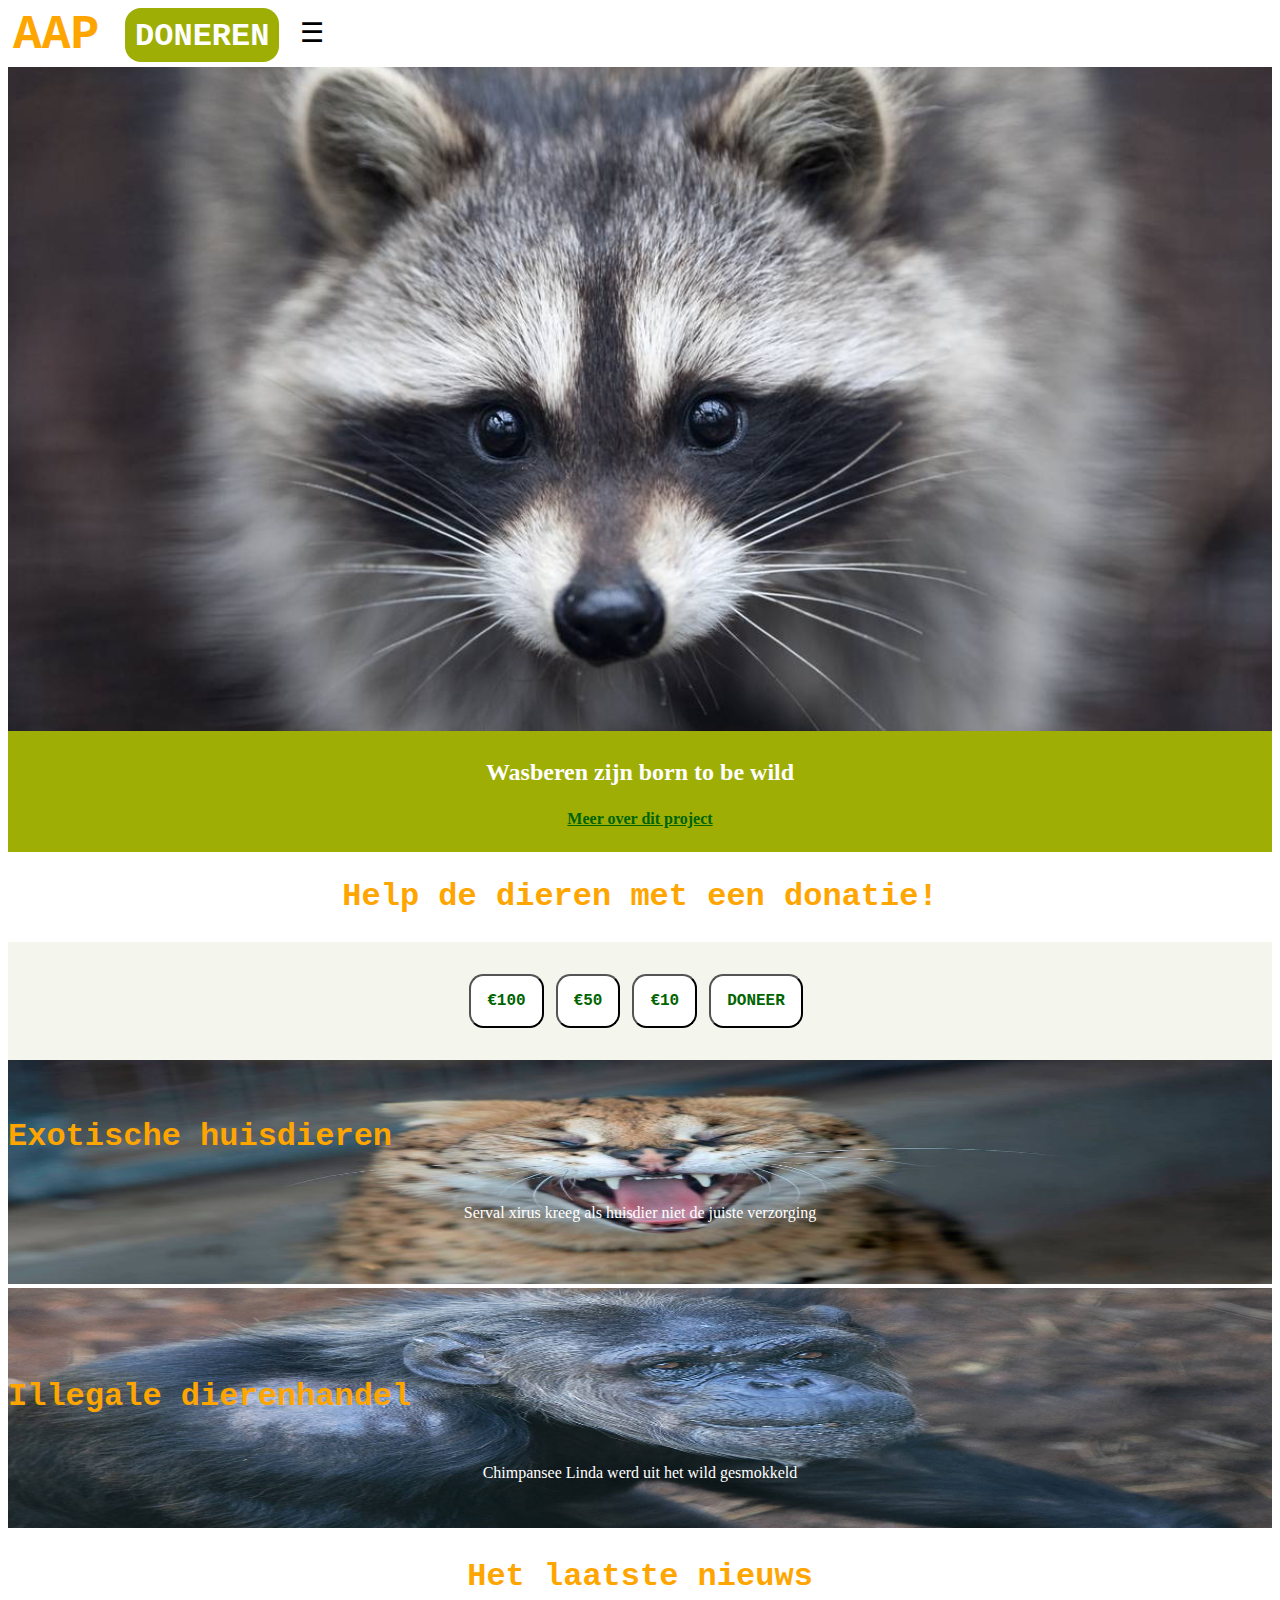
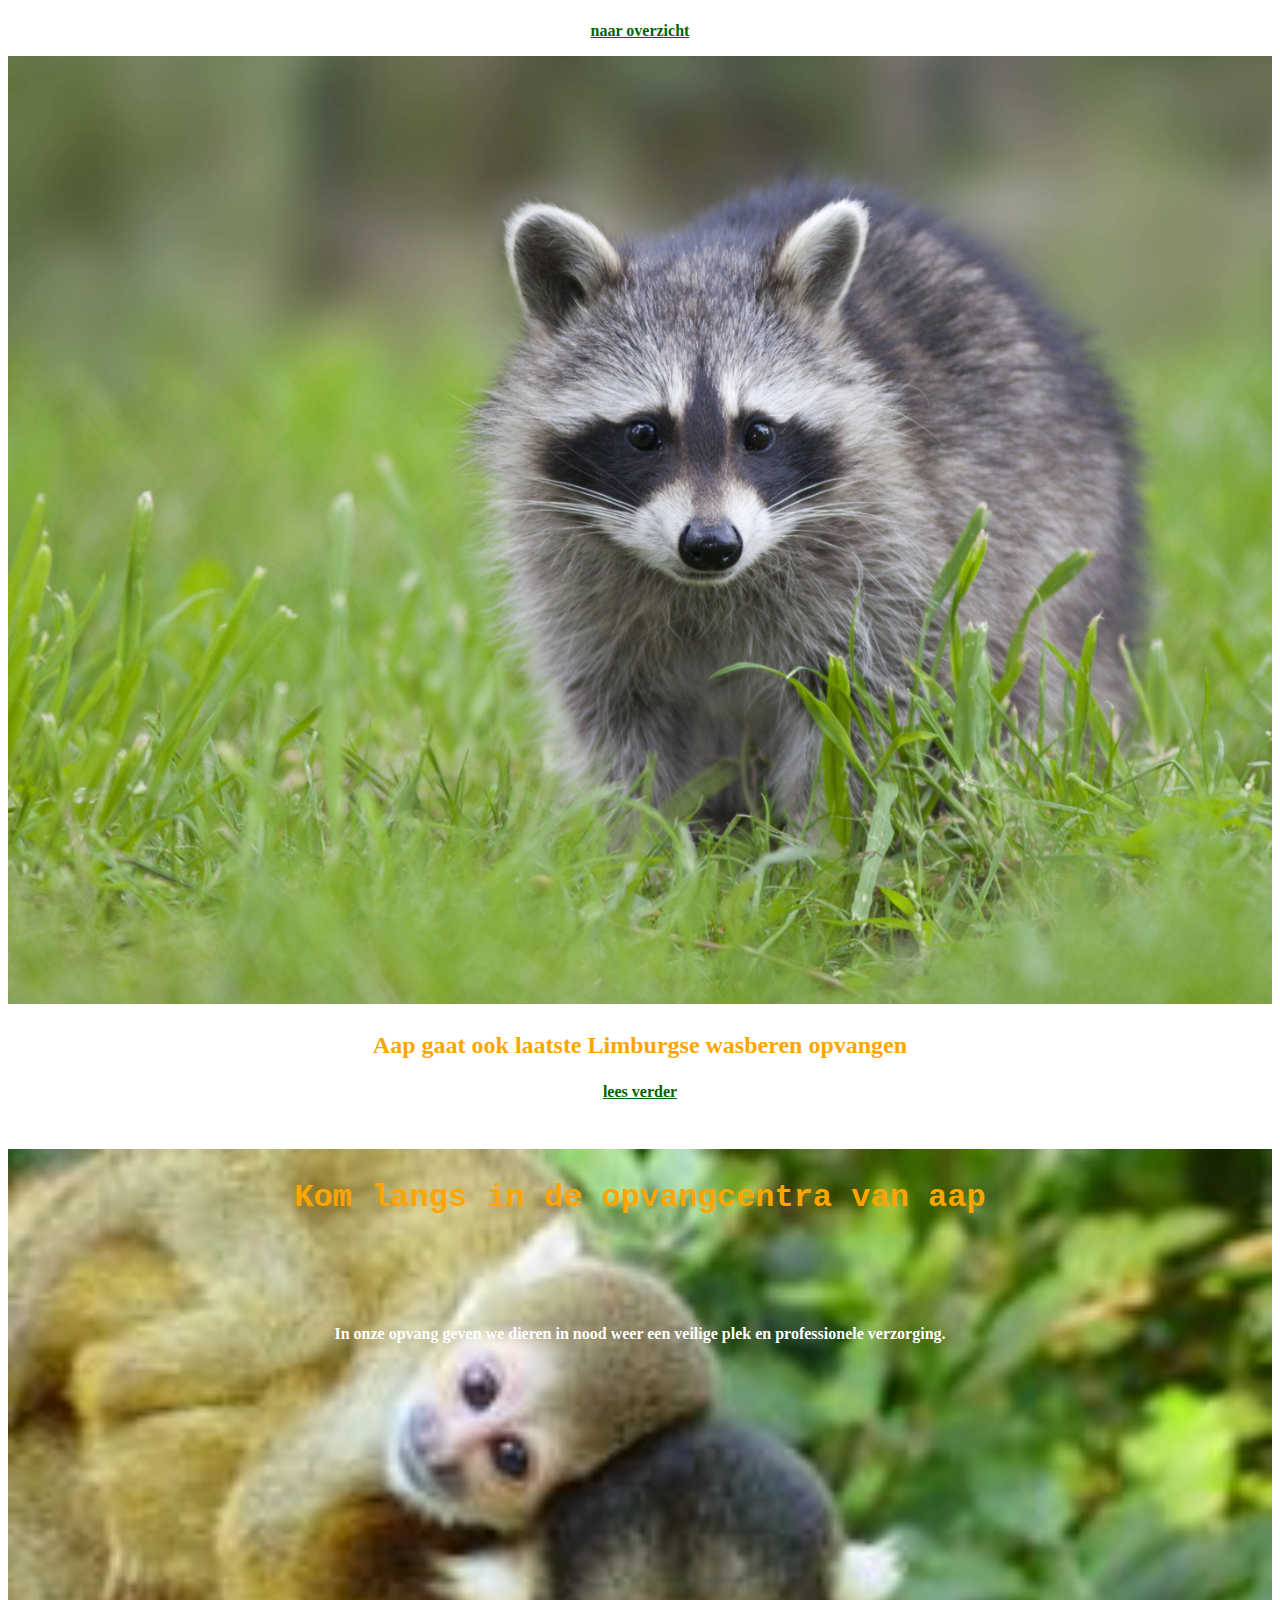
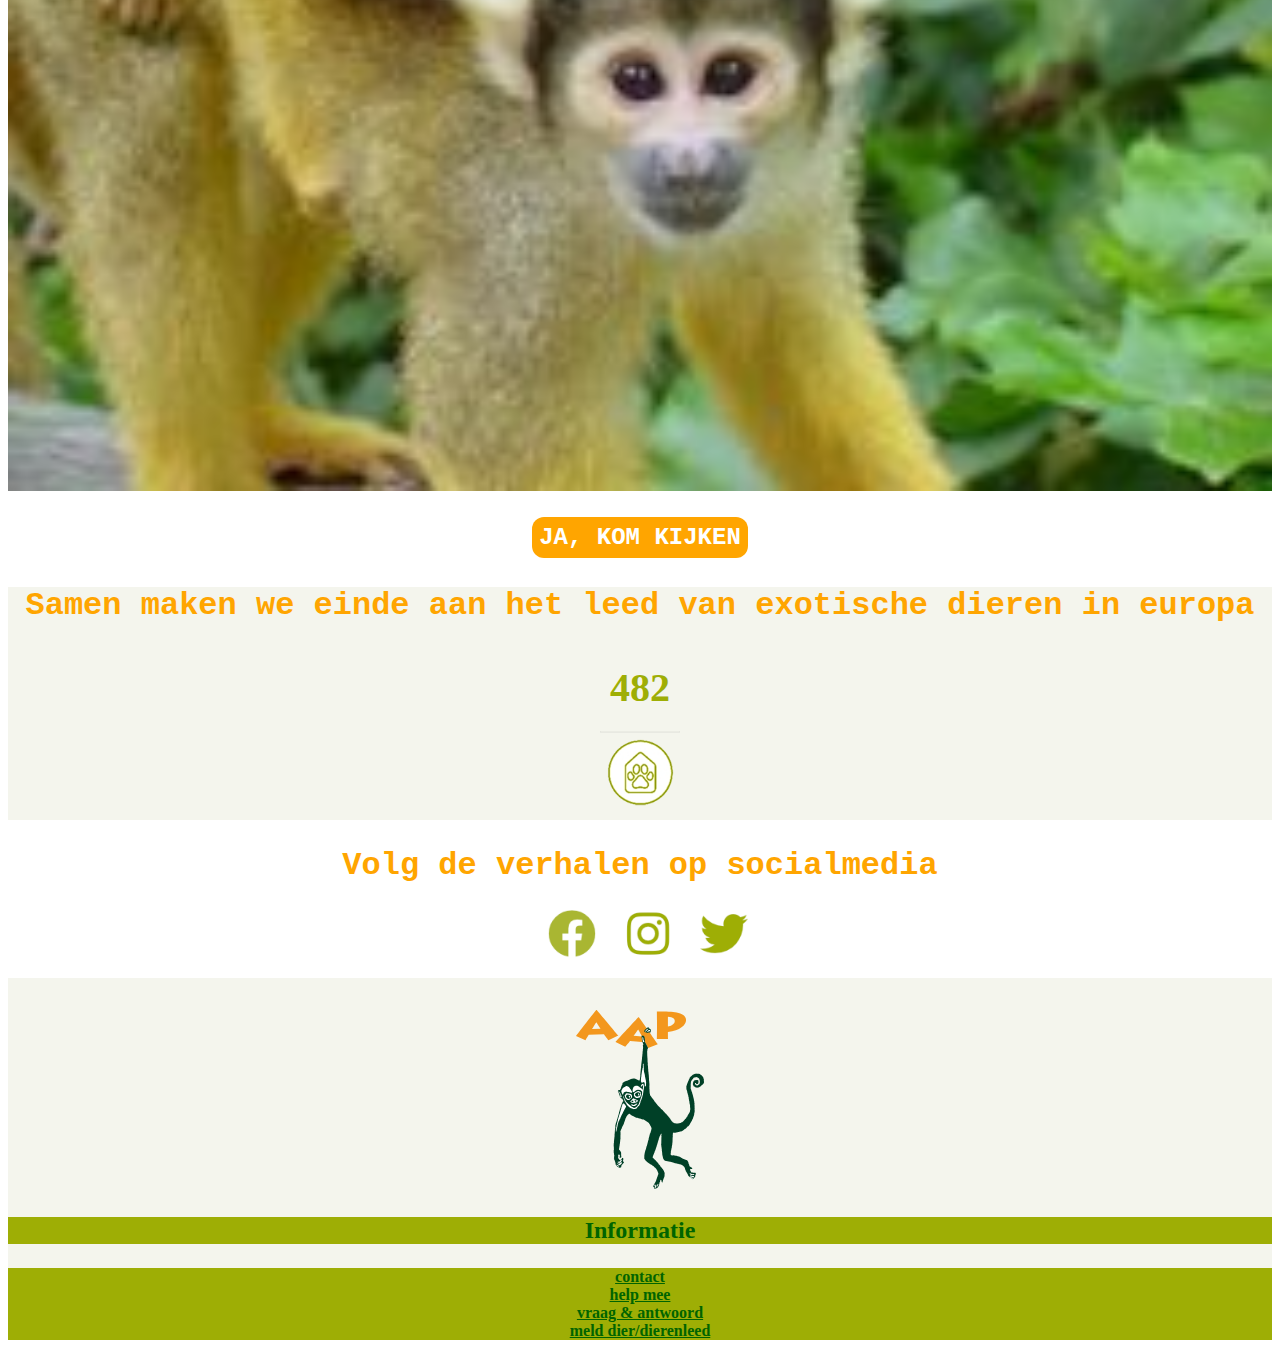
<file: index.html>
<!doctype html>
<html lang="nl">

<head>
	<meta charset="UTF-8">
	<meta name="author" content="Milou-Mulder">
	<meta name="viewport" content="width=device-width, initial-scale=1">

	<title>homepage</title>

	<link href="styles/style.css" rel="stylesheet">
	<link rel="icon" type="image/svg+xml" href="images/favicon.svg">
</head>

<body id="homepage">
	<header>
		<nav>
			<h1>AAP</h1>

			<a href="https://www.aap.nl/help-mee/doneren/">doneren</a>

			<button onclick="play();"></button>
			<audio id="audio" src="audio/t-rex-roar.mp3"></audio>

			<ul>
				<li>Dit doen wij</li>
				<li>Help mee</li>
				<li>Kom kijken</li>
				<li>Over AAP</li>
				<li>Nieuws</li>
			</ul>
		</nav>
	</header>

	<main>
		<section>
			<img src="images/wasbeer.jpeg" alt="plaatje van wasbeer">
			<h3>Wasberen zijn born to be wild</h3>
			<a href="https://www.aap.nl/de-wasbeer-in-nederland/">Meer over dit project</a>
		</section>

		<section>
			<h2>Help de dieren met een donatie!</h2>
		</section>

		<section>
			<button>€100</button>
			<button>€50</button>
			<button>€10</button>
			<button>Doneer</button>
		</section>

		<section>
			<img src="images/serval xirus.jpeg" alt="plaatje serval xirus">
			<h2>Exotische huisdieren</h2>
			<p> Serval xirus kreeg als huisdier niet de juiste verzorging</p>
		</section>

		<section>
			<p> Chimpansee Linda werd uit het wild gesmokkeld</p>
			<h2>Illegale dierenhandel</h2>
			<img src="images/aap linda.jpeg" alt="plaatje van chimpansee Linda">

		</section>

		<section>
			<h2>Het laatste nieuws</h2>
			<a href="https://www.aap.nl/nieuws/">naar overzicht</a>
			<img src="images/wasbeer kopie.jpeg" alt="plaatje wasberen">

			<h3>Aap gaat ook laatste Limburgse wasberen opvangen</h3>
			<a href="https://www.aap.nl/nieuwsbericht/stichting-aap-gaat-ook-laatste-limburgse-wasberen-opvangen/">lees
				verder</a>
		</section>

		<section>
			<h2>Kom langs in de opvangcentra van aap</h2>
			<p>In onze opvang geven we dieren in nood weer een veilige plek en professionele verzorging.</p>
			<img src="images/aapjes.jpeg" alt="apen plaatje">
			<button>ja, kom kijken</button>
		</section>

		<section>
			<h2>Samen maken we einde aan het leed van exotische dieren in europa</h2>
			<p>482</p>
			<img src="images/huisjemetpoot1.png" alt="plaatje huisje met poot">
		</section>

		<section id="socials">
			<h2>Volg de verhalen op socialmedia</h2>

			<ul>
				<li> <a href="https://www.facebook.com/StichtingAAP"><img src="images/facebook.png" alt="facebook"></a>
				</li>
				<li> <a href=""><img src="images/instagram.png" alt="instagram"></a></li>
				<li> <a href=""><img src="images/twitter.png" alt="twitter"></a></li>
			</ul>
		</section>
	</main>

	<footer>
		<img src="images/logo-stichting-aap.svg" alt="logo stichting aap">

		<h3>Informatie</h3>
		<ul>
			<li><a href="contactpagina.html">contact</a></li>
			<li><a href="https://www.aap.nl/help-mee/">help mee</a></li>
			<li><a href="https://www.aap.nl/over-aap/vraag-en-antwoord/">vraag & antwoord</a></li>
			<li><a href="https://www.aap.nl/dier-aanmelden/">meld dier/dierenleed</a></li>
		</ul>
	</footer>

	<script src="scripts/script.js"></script>
</body>

</html>
</file>
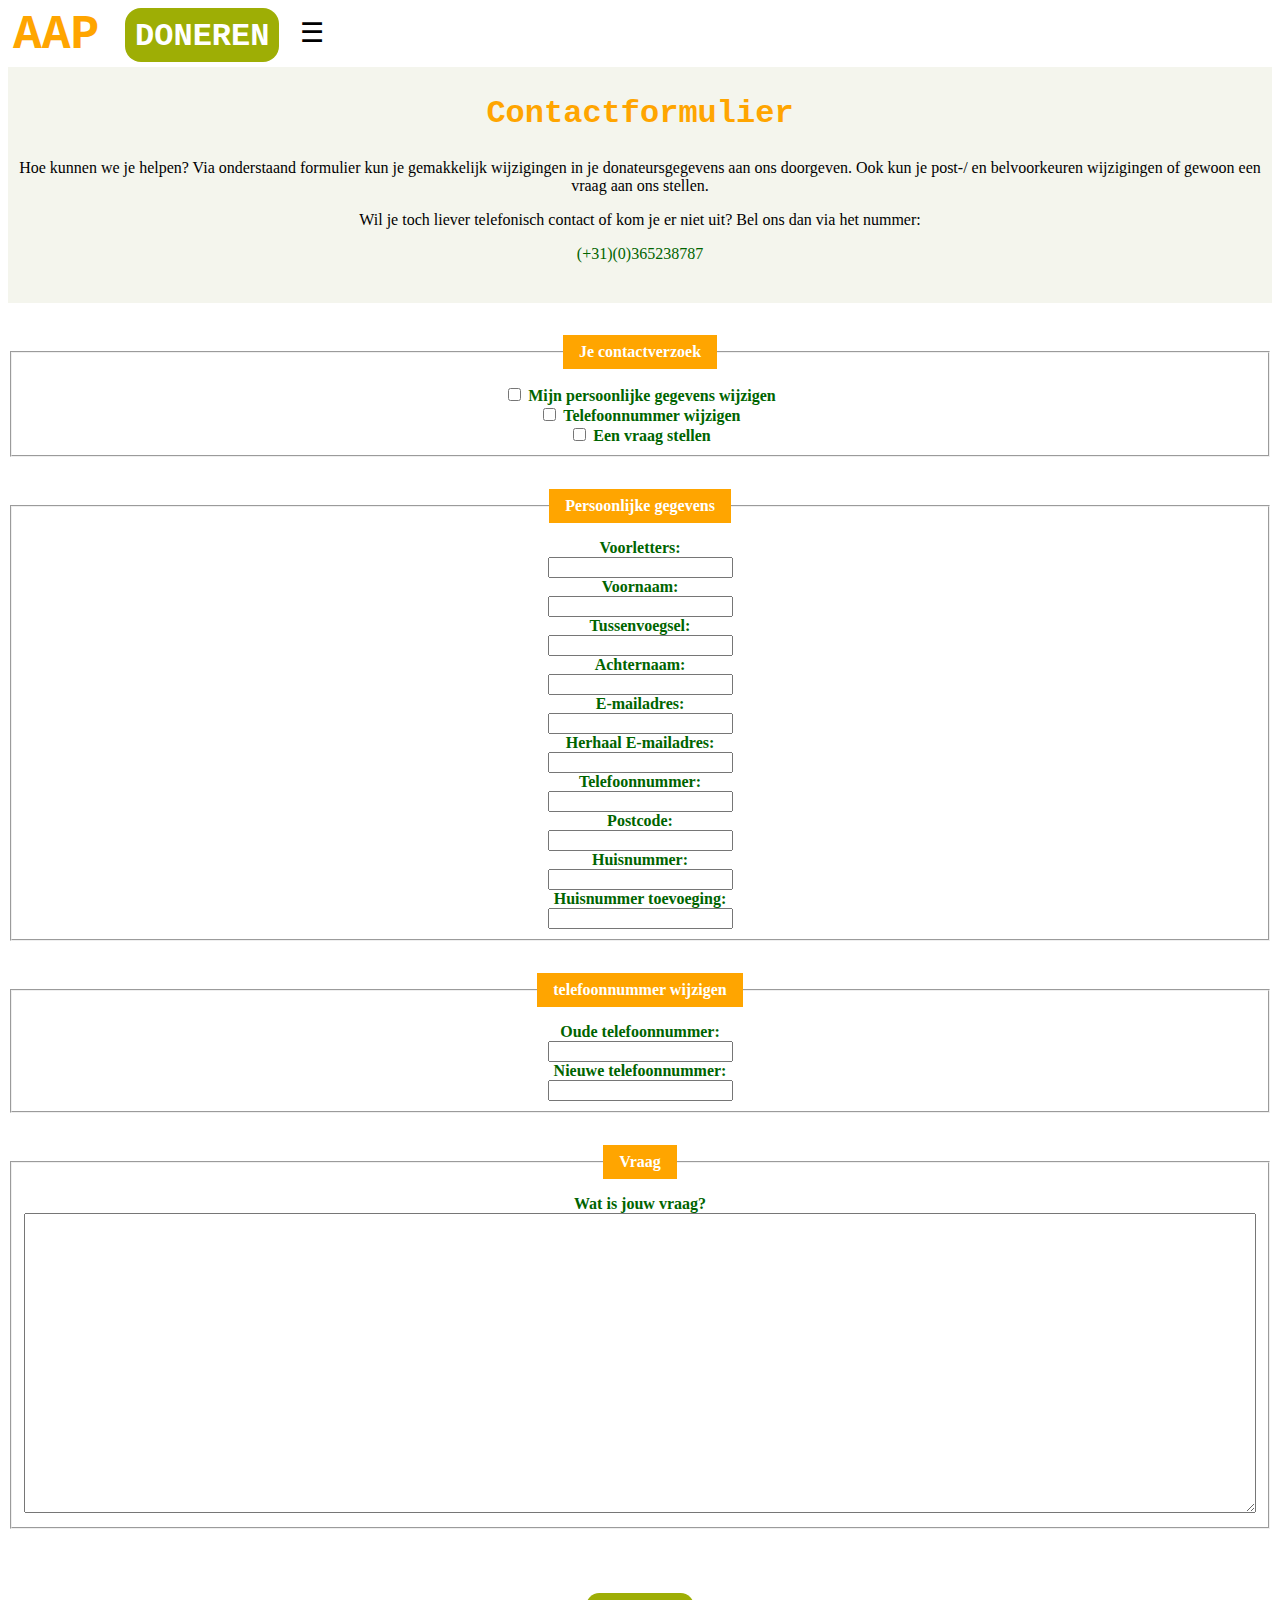
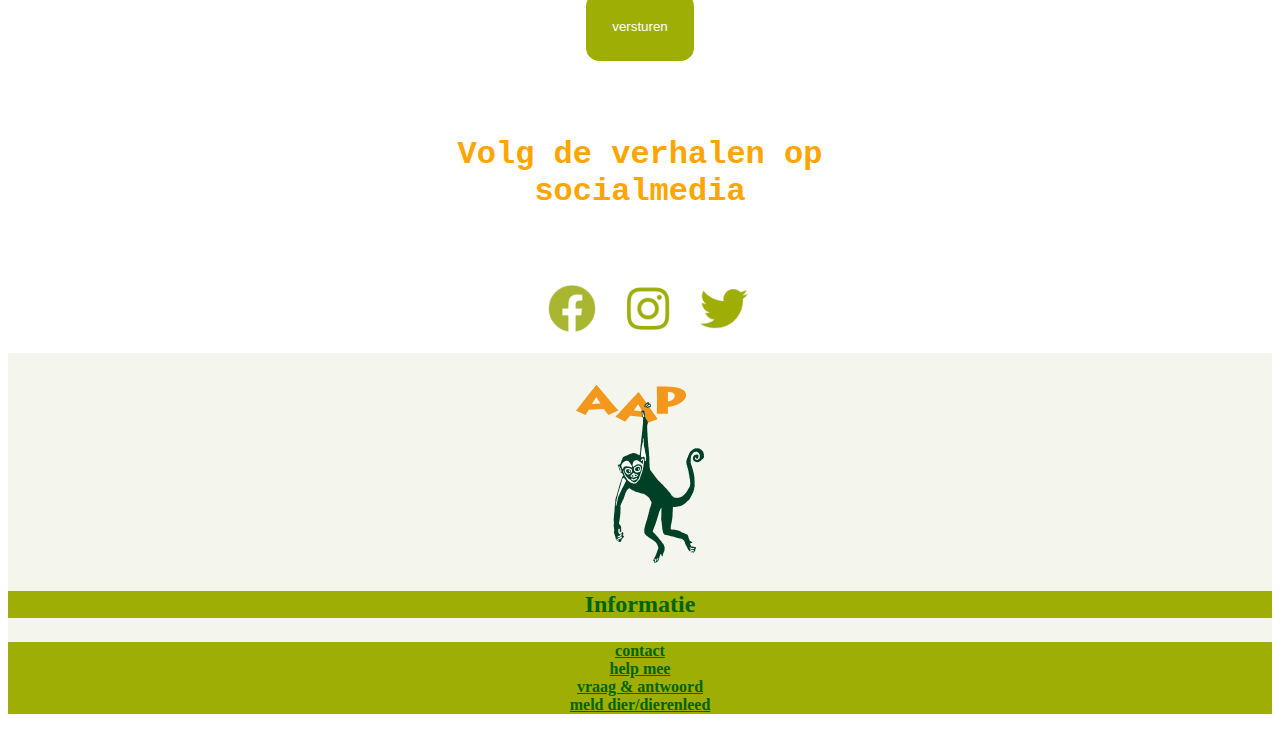
<file: contactpagina.html>
<!doctype html>
<html lang="nl">

<head>
    <meta charset="UTF-8">
    <meta name="author" content="Milou-Mulder">
    <meta name="viewport" content="width=device-width, initial-scale=1">

    <title>contactpagina</title>

    <link href="styles/style.css" rel="stylesheet">
    <link rel="icon" type="image/svg+xml" href="images/favicon.svg">
</head>

<body id="contactpagina">
    <header>
        <nav>
            <h1>AAP</h1>

            <a href="https://www.aap.nl/help-mee/doneren/">doneren</a>

            <button onclick="play();"></button>
            <audio id="audio" src="audio/t-rex-roar.mp3"></audio>

            <ul>
                <li>Dit doen wij</li>
                <li>Help mee</li>
                <li>Kom kijken</li>
                <li>Over AAP</li>
                <li>Nieuws</li>
            </ul>
        </nav>
    </header>

    <main>
        <section>
            <h2>Contactformulier</h2>

            <p>
                Hoe kunnen we je helpen? Via onderstaand formulier kun je gemakkelijk wijzigingen
                in je donateursgegevens aan ons doorgeven. Ook kun je post-/ en belvoorkeuren wijzigingen
                of gewoon een vraag aan ons stellen.
            </p>

            <p>Wil je toch liever telefonisch contact of kom je er niet uit? Bel ons dan via het nummer:</p>

            <p id="telefoonnummer">(+31)(0)365238787</p>
        </section>

        <section>
            <form>
                <fieldset>
                    <legend>Je contactverzoek</legend>

                    <input type="checkbox" id="Persoonlijkegegevens"
                        name="Persoonlijkegegevens">
                    <label for="Persoonlijkegegevens">Mijn persoonlijke gegevens wijzigen</label><br>

                    <input type="checkbox" id="Telefoonwijzigen" name="Telefoonwijzigen">
                    <label for="Telefoonwijzigen">Telefoonnummer wijzigen</label><br>

                    <input type="checkbox" id="vraagstellen" name="vraagstellen">
                    <label for="vraagstellen">Een vraag stellen</label>
                </fieldset>
            </form>
        </section>

        <section>
            <form>
                <fieldset>
                    <legend>Persoonlijke gegevens</legend>

                    <label for="Voorletters">Voorletters:</label><br>
                    <input type="text" id="Voorletters" name="Voorletters"><br>

                    <label for="Voornaam">Voornaam:</label><br>
                    <input type="text" id="Voornaam" name="Voornaam"><br>

                    <label for="Tussenvoegsel">Tussenvoegsel:</label><br>
                    <input type="text" id="Tussenvoegsel" name="Tussenvoegsel"><br>

                    <label for="Achternaam">Achternaam:</label><br>
                    <input type="text" id="Achternaam" name="Achternaam"><br>

                    <label for="E-mailadres">E-mailadres:</label><br>
                    <input type="text" id="E-mailadres" name="E-mailadres"><br>

                    <label for="Herhaalmailadres">Herhaal E-mailadres:</label><br>
                    <input type="text" id="Herhaalmailadres" name="Herhaalmailadres"><br>

                    <label for="Telefoonnummer">Telefoonnummer:</label><br>
                    <input type="text" id="Telefoonnummer" name="Telefoonnummer"><br>

                    <label for="Postcode">Postcode:</label><br>
                    <input type="text" id="Postcode" name="Postcode"><br>

                    <label for="Huisnummer">Huisnummer:</label><br>
                    <input type="text" id="Huisnummer" name="Huisnummer"><br>

                    <label for="Huisnummertoevoeging">Huisnummer toevoeging:</label><br>
                    <input type="text" id="Huisnummertoevoeging" name="Huisnummertoevoeging">
                </fieldset>
            </form>
        </section>

        <section>
            <form>
                <fieldset>
                    <legend>telefoonnummer wijzigen</legend>

                    <label for="Oudetelefoonnummer">Oude telefoonnummer:</label><br>
                    <input type="text" id="Oudetelefoonnummer" name="Oudetelefoonnummer"><br>

                    <label for="Nieuwetelefoonnummer">Nieuwe telefoonnummer:</label><br>
                    <input type="text" id="Nieuwetelefoonnummer" name="Nieuwetelefoonnummer"><br>
                </fieldset>
            </form>
        </section>

        <section>
            <form>
                <fieldset>
                    <legend>Vraag</legend>

                    <label for="vraag">Wat is jouw vraag?</label><br>
                    <textarea name="vraag" id="vraag" cols="30" rows="10"></textarea>
                </fieldset>
            </form>
        </section>

        <section>
            <button>versturen</button>
        </section>

        <section id="socials">
            <h2>Volg de verhalen op <br> socialmedia</h2>

            <ul>
                <li> <a href="https://www.facebook.com/StichtingAAP"><img src="images/facebook.png" alt="facebook"></a>
                </li>
                <li> <a href=""><img src="images/instagram.png" alt="instagram"></a></li>
                <li> <a href=""><img src="images/twitter.png" alt="twitter"></a></li>
            </ul>
        </section>
    </main>

    <footer>
        <img src="images/logo-stichting-aap.svg" alt="logo stichting aap">

        <h3>Informatie</h3>

        <ul>
            <li><a href="contactpagina.html">contact</a></li>
            <li><a href="https://www.aap.nl/help-mee/">help mee</a></li>
            <li><a href="https://www.aap.nl/over-aap/vraag-en-antwoord/">vraag & antwoord</a></li>
            <li><a href="https://www.aap.nl/dier-aanmelden/">meld dier/dierenleed</a></li>
        </ul>
    </footer>

    <script src="scripts/script.js"></script>
</body>

</html>
</file>
<file: styles/style.css>
/* CSS Document */
*, *::after, *::before {
  box-sizing:border-box;  
}

/*hoofdkleuren*/
:root {
  --buttoncolor1: #9EAE05; 
  --cijfercolor:#9EAE05;
  --buttoncolor3: white;
  --backgroundcolorgreen: #9EAE05;
  --backgroundcolorlightgreen:#F4F5ED;
  --backgroundcolorwhite:white;
  --buttoncolor2:orange;
  --textcolorh2:orange;
  --textcolorh3:white;
  --textcolorbuttons: white;
  --textcolorH3: orange;
  --colorlinkjes: darkgreen;
  --colorgreentext:darkgreen;
  --legendcolor: orange;
  --hoverorange:orange;
  --hovergreen: #9EAE05;
}

/*hamburgermenu stijlen*/
nav button  {
  width: 5em;
  height: 2.5em;
  background-color: var(--backgroundcolorwhite);
  border: none;
  border-radius: .25em;
  position: relative;
  z-index: 100; 
}

/*hamburgermenu*/
nav button::before {
  content: "\2630";
  display: inline-flex;
  align-items: center;
  font-size: 2em;
  margin-left: 0em;
  margin-top: 0.3em;
}

/*rood kruisje*/
nav.toonMenu button::before {
  content: "\274C";
}
  
/*lijstje, schuift heen over gehele pagina*/
nav ul {
  margin: 0;
  padding: 4em 0 0;
  background-color: var(--backgroundcolorwhite);
  list-style: none;
  position: fixed;
  text-align: center;
  left: 0; right: 0; top: 0; bottom: 0;
  transform: translatex(-100%);
  transition: .7s;
  z-index: 50;
}

/*lijstje, schuift terug*/
nav.toonMenu ul {
  transform: translatex(0);
}
  
/*lijst stijlen*/
nav li {
  margin: 2em;
  font-size: 20px;
  font-weight: bold;
}

/*navigatie naast elkaar*/
nav {
  display: flex;
  background-color: var(--backgroundcolorwhite);
  padding-bottom: 5px;
}
    
/*groene doneren knop*/
nav a {
  background-color: var(--buttoncolor1);
  font-family: 'Courier New', Courier, monospace;
  font-size: 2em;
  color: var(--backgroundcolorwhite);
  font-weight: bold;
  text-transform: uppercase;
  text-decoration: none;
  border: 0;
  border-radius: 0.5em;
  padding-top: 0.3em;
  padding-left: 0.3em;
  padding-right: 0.3em;
  margin-left: 0.5em;
}

/*hover/active*/
a:hover{
  background-color: var(--hoverorange);
}

section:nth-of-type(3) button:hover{
  background-color: var(--hoverorange);
}

#contactpagina section:nth-of-type(6) button:hover { 
  background-color: var(--hoverorange);
}

section:nth-of-type(7) button:hover{
  background-color: var(--hovergreen);
}

a:active{
  background-color: var(--colorgreentext);
}

section:nth-of-type(3) button:active{
  background-color: var(--colorgreentext);
}

section:nth-of-type(7) button:active{
  background-color: var(--colorgreentext);
}

  /*tekst*/
h1 {
  color: var(--buttoncolor2);
  font-family: 'Courier New', Courier, monospace;
  font-size: 3em;
  margin: 0;
  padding-right: 10px;
  padding-left: 5px;
}

h2 {
  color:var(--buttoncolor2);
  font-family: 'Courier New', Courier, monospace;
  font-size: 2em;
}

h3 {
  color: var(--textcolorh3);
  font-size: 1.5em;
}

/*alles in het midden op de body*/
body {
  text-align: center;
}

/*linkjes*/
a {
  color: var(--colorlinkjes);
  font-weight: bold;
}

/*plaatjes*/
img {
  width: 100%;
}

/*wasbeer met groene achtergrond*/
section:first-of-type {
  background-color: var(--backgroundcolorgreen);
  padding-bottom: 1.5em;
}

/*witte achtergrond met tekst*/
section:nth-of-type(2) {
  background-color: var(--backgroundcolorwhite);
}

/* lichtgroene achtergrond*/
section:nth-of-type(3) {
  background-color: var(--backgroundcolorlightgreen);
  padding-top: 2em;
  padding-bottom: 2em;
}

/*ronde doneerknoppen*/
section:nth-of-type(3) button {
  background-color: var(--buttoncolor3);
  font-family: 'Courier New', Courier, monospace;
  font-size: 1em;
  color: var(--colorgreentext);
  font-weight: bold;
  text-transform: uppercase;
  border-radius: 0.9em;
  border-style: 0.5em;
  padding-top: 1em;
  padding-bottom: 1em;
  padding-left: 1em;
  padding-right: 1em;
  margin-right: 0.5em;
}

/*plaatje met tekst 1*/
section:nth-of-type(4) {
  position: relative;
}

section:nth-of-type(4) h2 {
  position: absolute;
  top:1em;
}

section:nth-of-type(4) img {
  height: 14em;
}

section:nth-of-type(4) p {
  position: absolute; 
  top: 8em;
  left: 5em;
  right: 5em;
  color: var(--textcolorh3);
}

/*plaatje met tekst 2*/
section:nth-of-type(5) {
  position: relative;
}

section:nth-of-type(5) h2 {
  position: absolute;
  top:2em;
}

section:nth-of-type(5) img {
  height: 15em;
}

section:nth-of-type(5) p {
  position: absolute; 
  top: 10em;
  left: 5em;
  right: 5em;
  color: var(--textcolorh3);
}

/*het laatste nieuws tot lees verder*/
section:nth-of-type(6) {
  padding-bottom: 2em;
}

section:nth-of-type(6) img {
  position: relative;
}

section:nth-of-type(6) a {
  display: block;
  margin-bottom: 1em;
}

section:nth-of-type(6) h3 {
  color:var(--textcolorH3);
}

/*plaatje tot ja kom kijken*/
section:nth-of-type(7) {
  position: relative;
}

section:nth-of-type(7) h2 {
  position: absolute; 
  top: 0.1em;
  left: 2em;
  right: 2em;
  color: var(--textcolorh2);
}

section:nth-of-type(7) p {
  position: absolute; 
  top: 10em;
  left: 2em;
  right: 2em;
  font-weight: bold;
  color: var(--textcolorh3);
}

section:nth-of-type(7) button {
  background-color: var(--buttoncolor2);
  font-family: 'Courier New', Courier, monospace;
  font-size: 1.5em;
  color: var(--textcolorbuttons);
  text-transform: uppercase;
  font-weight: bold;
  margin-top: 0.9em;
  margin-bottom: 0.1em;
  border-radius: 0.5em;
  padding:0.3em;
  border: 0em;
}

/*achtergrondkleur sectie 8 (samen... tot plaatje)*/
section:nth-of-type(8) {
  background-color: var(--backgroundcolorlightgreen);
}

/*cijfers*/
section:nth-of-type(8) p {
  color:var(--cijfercolor);
  font-size: 2.5em;
  font-weight: bold;
  margin-bottom: 0.5em;
}

/*hondenpootje*/
section:nth-of-type(8) img {
 width: 80px;
}

/* volg.. tot socials*/
/*footer aap achtergrond*/
footer {
  background-color: var(--backgroundcolorlightgreen);
}

/*footer over hele pagina*/
footer ul {
  padding-inline-start: 0;
}

/*lijst met linkjes*/
footer ul li {
  background-color: var(--buttoncolor1);
}

/* socials plaatsen*/
#socials ul li {
  display: inline-block;
  width: 3em;
  margin-right: 1.5em;
}

footer img {
   width: 8em;
   margin-top: 2em;
}

footer h3 {
   color: var(--colorgreentext);
   background-color: var(--backgroundcolorgreen);
}

/*contactpagina, algemeen*/

#contactpagina section:first-of-type { 
  background-color: var(--backgroundcolorwhite);
}
  
#telefoonnummer {
  color: var(--colorgreentext);
}

legend {
  background-color:var(--legendcolor);
  color: var(--backgroundcolorwhite);
  padding: 0.5em 1em;
}

form { 
  color: var(--colorgreentext);
  font-weight: bold;
}

/*contactpagina, vraag ruimte*/
textarea {
  height: 300px;
  width: 100%;
}

/*contactpagina, contactformulier textachtergrond */
#contactpagina section:first-of-type { 
  background-color: var(--backgroundcolorlightgreen);
  padding-top: 0.1em;
  margin-bottom: 2em;
}

#contactpagina section:nth-of-type(2) fieldset { 
  padding-top: 1em;
}

/*contactpagina, je contact verzoek */
#contactpagina section:nth-of-type(3) { 
  background-color: var(--backgroundcolorwhite)
}

#contactpagina section:nth-of-type(3) fieldset { 
  padding-top: 1em;
}

#contactpagina section:nth-of-type(4) fieldset { 
  padding-top: 1em;
}

#contactpagina section:nth-of-type(5) fieldset { 
  margin-bottom: 4em;
  margin-top: 2em;
  padding-top: 1em;
}

/*contactpagina, button versturen */
#contactpagina section:nth-of-type(6) button { 
  color: var(--textcolorbuttons);
  background-color: var(--buttoncolor1);
  padding: 2em;
  border: 0;
  border-radius: 1em;
}

/*socials */
#contactpagina section:nth-of-type(7) ul li { 
  margin-top: 11em;
}

/*tekst "volg...socialmedia */
#contactpagina section:nth-of-type(7) h2 { 
  position: relative;
}

#contactpagina section:nth-of-type(7) h2 { 
  position: absolute;
  left: 0em;
  right: 0em;
  top: 0em;
}
</file>
